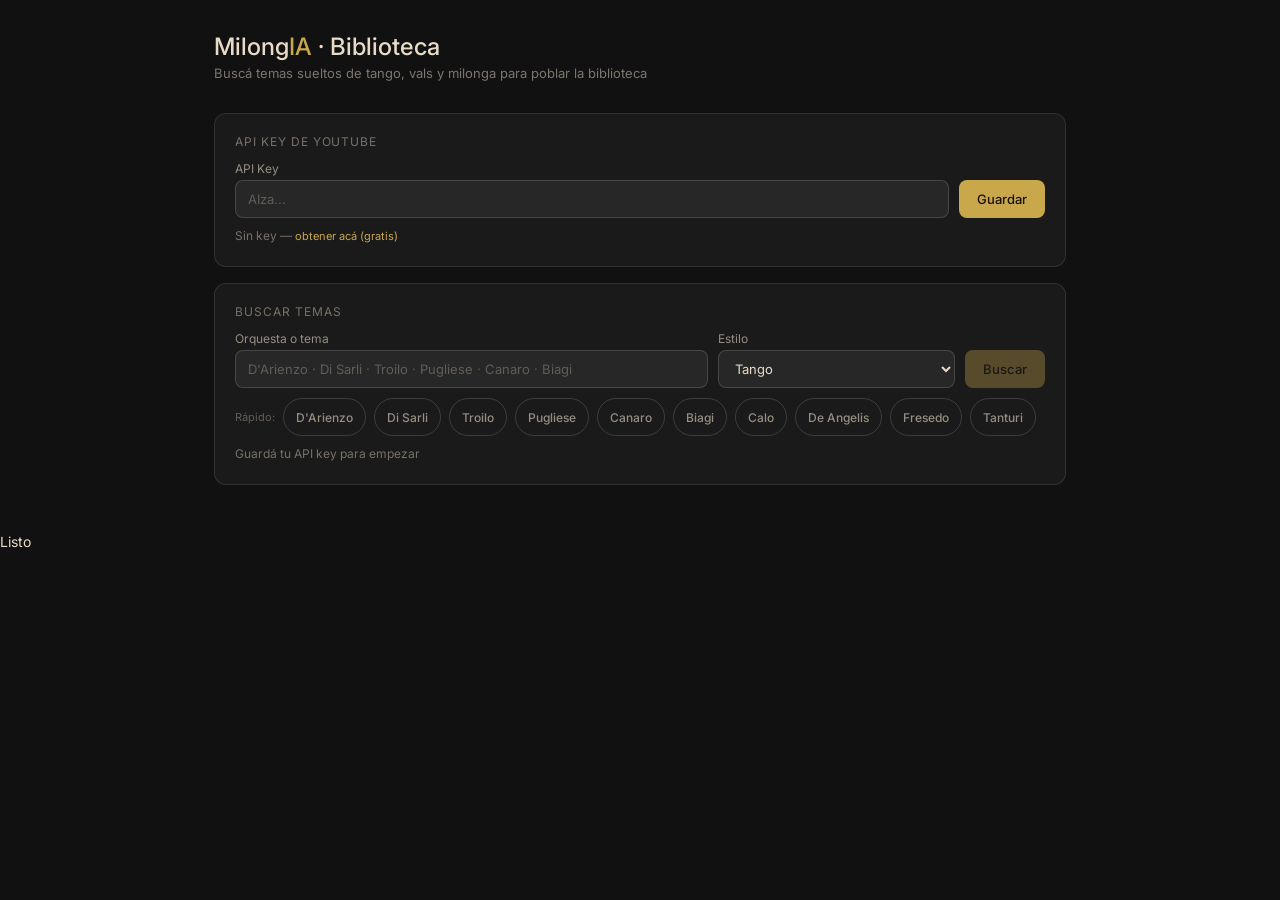
<file: buscador.html>
<!DOCTYPE html>
<html lang="es">
<head>
  <meta charset="UTF-8">
  <meta name="viewport" content="width=device-width, initial-scale=1.0">
  <title>MilongIA · Biblioteca</title>
  <link href="https://fonts.googleapis.com/css2?family=Inter:wght@300;400;500;600&display=swap" rel="stylesheet">
  <style>
    *, *::before, *::after { box-sizing: border-box; margin: 0; padding: 0; }
    body { font-family: 'Inter', sans-serif; background: #111; color: #e8dcc8; font-size: 14px; min-height: 100vh; }
    .app { max-width: 900px; margin: 0 auto; padding: 2rem 1.5rem; }
    h1 { font-size: 1.5rem; font-weight: 500; margin-bottom: 0.25rem; }
    h1 span { color: #c9a84c; }
    .sub { font-size: 13px; color: rgba(232,220,200,0.5); margin-bottom: 2rem; }
    .card { background: rgba(255,255,255,0.04); border: 0.5px solid rgba(255,255,255,0.1); border-radius: 12px; padding: 1.25rem; margin-bottom: 1rem; }
    .card-title { font-size: 12px; text-transform: uppercase; letter-spacing: 0.08em; color: rgba(232,220,200,0.45); margin-bottom: 0.75rem; }
    label { font-size: 12px; color: rgba(232,220,200,0.6); display: block; margin-bottom: 4px; }
    input, select { width: 100%; background: rgba(255,255,255,0.06); border: 0.5px solid rgba(255,255,255,0.15); border-radius: 8px; color: #e8dcc8; font-size: 13px; padding: 0 12px; height: 38px; font-family: inherit; }
    input[type=number] { width: 100%; }
    input:focus, select:focus { outline: none; border-color: #c9a84c; }
    input::placeholder { color: rgba(232,220,200,0.3); }
    select option { background: #222; }
    button { height: 38px; padding: 0 18px; border-radius: 8px; font-family: inherit; font-size: 13px; font-weight: 500; cursor: pointer; border: none; transition: opacity 0.15s; white-space: nowrap; }
    button:disabled { opacity: 0.35; cursor: not-allowed; }
    button:not(:disabled):hover { opacity: 0.85; }
    .btn-gold { background: #c9a84c; color: #1a1209; }
    .btn-ghost { background: rgba(255,255,255,0.08); color: #e8dcc8; border: 0.5px solid rgba(255,255,255,0.12); }
    .btn-danger { background: rgba(180,60,60,0.15); color: #e89090; border: 0.5px solid rgba(180,60,60,0.2); }
    .btn-sm { height: 28px; padding: 0 12px; font-size: 12px; }
    .row { display: flex; gap: 10px; flex-wrap: wrap; align-items: flex-end; margin-bottom: 10px; }
    .row .field { flex: 1; min-width: 140px; }
    .status { font-size: 12px; color: rgba(232,220,200,0.45); min-height: 18px; margin: 8px 0 0; }
    .progress-bar { height: 4px; background: rgba(255,255,255,0.08); border-radius: 2px; margin: 10px 0 0; overflow: hidden; display: none; }
    .progress-fill { height: 100%; background: #c9a84c; border-radius: 2px; transition: width 0.4s; }
    .filters { display: flex; gap: 8px; flex-wrap: wrap; margin-bottom: 10px; }
    .chip { padding: 5px 12px; border-radius: 20px; font-size: 12px; cursor: pointer; border: 0.5px solid rgba(255,255,255,0.15); background: transparent; color: rgba(232,220,200,0.6); transition: all 0.15s; font-family: inherit; }
    .chip.on { background: rgba(201,168,76,0.15); border-color: #c9a84c; color: #c9a84c; }
    .stats { display: grid; grid-template-columns: repeat(auto-fit, minmax(100px,1fr)); gap: 8px; margin-bottom: 1rem; }
    .stat { background: rgba(255,255,255,0.04); border-radius: 8px; padding: 10px; text-align: center; }
    .stat-val { font-size: 22px; font-weight: 500; color: #c9a84c; }
    .stat-label { font-size: 11px; color: rgba(232,220,200,0.4); margin-top: 2px; }
    .results-header { display: flex; justify-content: space-between; align-items: center; margin-bottom: 8px; font-size: 12px; color: rgba(232,220,200,0.45); flex-wrap: wrap; gap: 8px; }
    .video-list { display: flex; flex-direction: column; gap: 6px; max-height: 480px; overflow-y: auto; padding-right: 4px; }
    .video-list::-webkit-scrollbar { width: 4px; }
    .video-list::-webkit-scrollbar-thumb { background: rgba(255,255,255,0.15); border-radius: 2px; }
    .vitem { display: flex; gap: 10px; align-items: center; background: rgba(255,255,255,0.03); border: 0.5px solid rgba(255,255,255,0.08); border-radius: 8px; padding: 8px 10px; }
    .vitem.selected { border-color: rgba(201,168,76,0.4); background: rgba(201,168,76,0.05); }
    .vthumb { width: 64px; height: 36px; border-radius: 4px; object-fit: cover; flex-shrink: 0; background: rgba(255,255,255,0.05); }
    .vinfo { flex: 1; min-width: 0; }
    .vtitle { font-size: 12px; font-weight: 500; white-space: nowrap; overflow: hidden; text-overflow: ellipsis; margin-bottom: 2px; }
    .vmeta { font-size: 11px; color: rgba(232,220,200,0.4); }
    .vactions { display: flex; gap: 6px; align-items: center; flex-shrink: 0; }
    .badge { display: inline-flex; align-items: center; font-size: 10px; padding: 2px 7px; border-radius: 10px; font-weight: 500; }
    .b-tango { background: rgba(127,119,221,0.2); color: #a09ae8; }
    .b-vals  { background: rgba(201,168,76,0.2); color: #c9a84c; }
    .b-milonga { background: rgba(29,158,117,0.2); color: #5dcaa5; }
    .b-dur { background: rgba(255,255,255,0.06); color: rgba(232,220,200,0.5); }
    .sel-cb { width: 16px; height: 16px; accent-color: #c9a84c; cursor: pointer; flex-shrink: 0; }
    .csv-area { background: rgba(0,0,0,0.3); border: 0.5px solid rgba(255,255,255,0.1); border-radius: 8px; padding: 12px; font-family: monospace; font-size: 11px; color: rgba(232,220,200,0.6); max-height: 180px; overflow-y: auto; white-space: pre; margin-top: 10px; display: none; }
    .hint { font-size: 11px; color: rgba(232,220,200,0.3); margin-top: 8px; }
    a { color: #c9a84c; text-decoration: none; font-size: 11px; }
    a:hover { text-decoration: underline; }
    .tag-excluir { font-size: 11px; color: rgba(232,220,200,0.4); margin-top: 6px; }
  </style>
</head>
<body>
<div class="app">

  <h1>Milong<span>IA</span> · Biblioteca</h1>
  <p class="sub">Buscá temas sueltos de tango, vals y milonga para poblar la biblioteca</p>

  <!-- API KEY -->
  <div class="card">
    <div class="card-title">API Key de YouTube</div>
    <div class="row">
      <div class="field">
        <label>API Key</label>
        <input id="apikey" type="password" placeholder="AIza...">
      </div>
      <button class="btn-gold" onclick="guardarKey()" style="margin-bottom:0">Guardar</button>
    </div>
    <div class="status" id="status-key">Sin key — <a href="https://console.cloud.google.com/apis/credentials" target="_blank">obtener acá (gratis)</a></div>
  </div>

  <!-- BÚSQUEDA -->
  <div class="card">
    <div class="card-title">Buscar temas</div>
    <div class="row">
      <div class="field" style="flex:2">
        <label>Orquesta o tema</label>
        <input id="q" placeholder="D'Arienzo · Di Sarli · Troilo · Pugliese · Canaro · Biagi">
      </div>
      <div class="field" style="flex:1;min-width:120px">
        <label>Estilo</label>
        <select id="estilo">
          <option value="Tango">Tango</option>
          <option value="Vals">Vals</option>
          <option value="Milonga">Milonga</option>
        </select>
      </div>
      <button class="btn-gold" id="btn-buscar" onclick="buscar()" disabled>Buscar</button>
    </div>

    <!-- Orquestas rápidas -->
    <div class="filters" id="orq-chips">
      <span style="font-size:11px;color:rgba(232,220,200,0.35);align-self:center">Rápido:</span>
      <button class="chip" onclick="buscarRapido(this,\"D'Arienzo\")">D'Arienzo</button>
      <button class="chip" onclick="buscarRapido(this,'Di Sarli')">Di Sarli</button>
      <button class="chip" onclick="buscarRapido(this,'Troilo')">Troilo</button>
      <button class="chip" onclick="buscarRapido(this,'Pugliese')">Pugliese</button>
      <button class="chip" onclick="buscarRapido(this,'Canaro')">Canaro</button>
      <button class="chip" onclick="buscarRapido(this,'Biagi')">Biagi</button>
      <button class="chip" onclick="buscarRapido(this,'Calo')">Calo</button>
      <button class="chip" onclick="buscarRapido(this,'De Angelis')">De Angelis</button>
      <button class="chip" onclick="buscarRapido(this,'Fresedo')">Fresedo</button>
      <button class="chip" onclick="buscarRapido(this,'Tanturi')">Tanturi</button>
    </div>

    <div class="progress-bar" id="prog-bar"><div class="progress-fill" id="prog-fill" style="width:0%"></div></div>
    <div class="status" id="status-busca">Guardá tu API key para empezar</div>
  </div>

  <!-- RESULTADOS -->
  <div class="card" id="card-results" style="display:none">
    <div class="card-title">Resultados — solo temas de 2:00 a 4:30 min</div>
    <div class="stats" id="stats-box"></div>
    <div class="results-header">
      <span id="results-count">0 temas</span>
      <div style="display:flex;gap:6px">
        <button class="btn-ghost btn-sm" onclick="selAll(true)">Seleccionar todos</button>
        <button class="btn-ghost btn-sm" onclick="selAll(false)">Ninguno</button>
      </div>
    </div>
    <div class="video-list" id="video-list"></div>
  </div>

  <!-- EXPORTAR -->
  <div class="card" id="card-export" style="display:none">
    <div class="card-title">Exportar a Google Sheets</div>
    <div class="row">
      <div class="field" style="max-width:180px">
        <label>ID inicial (último en Sheets + 1)</label>
        <input id="start-id" type="number" value="9" min="1">
      </div>
      <button class="btn-gold" onclick="generarCSV()">Generar CSV</button>
      <button class="btn-ghost" onclick="copiarCSV()">Copiar CSV</button>
      <button class="btn-danger btn-sm" onclick="limpiarTodo()" style="height:38px">Limpiar</button>
    </div>
    <div class="status" id="status-export"></div>
    <div class="csv-area" id="csv-area"></div>
    <p class="hint">En Sheets: clic en celda A(último+1) → Ctrl+V → "Dividir en columnas" → separador coma</p>
  </div>

</div>

<script>
var API_KEY = '';
var seleccionados = []; // acumulados de todas las búsquedas
var resultadosActuales = [];

// ── Duración ISO 8601 → segundos ──────────────────────────────────────────
function isoToSeg(iso) {
  if (!iso) return 0;
  var m = iso.match(/PT(?:(\d+)H)?(?:(\d+)M)?(?:(\d+)S)?/);
  if (!m) return 0;
  return (parseInt(m[1]||0)*3600) + (parseInt(m[2]||0)*60) + parseInt(m[3]||0);
}
function segToStr(s) {
  var m = Math.floor(s/60), sec = s%60;
  return m + ':' + sec.toString().padStart(2,'0');
}

function detectarEstilo(titulo, estiloBase) {
  var t = titulo.toLowerCase();
  if (t.includes('vals') || t.includes('valse')) return 'Vals';
  if (t.includes('milonga')) return 'Milonga';
  return estiloBase || 'Tango';
}

function detectarOrquesta(titulo) {
  var ors = ["D'Arienzo","Di Sarli","Troilo","Pugliese","Canaro","Biagi","Calo","Fresedo",
    "De Angelis","D'Agostino","Varela","Donato","Laurenz","Tanturi","Demare","Gobbi","Rodriguez","Lomuto"];
  for (var i=0; i<ors.length; i++) {
    if (titulo.toLowerCase().includes(ors[i].toLowerCase())) return ors[i];
  }
  return '';
}

function detectarAnio(titulo) {
  var m = titulo.match(/\b(19[2-9]\d)\b/);
  return m ? m[1] : '';
}

function guardarKey() {
  var k = document.getElementById('apikey').value.trim();
  if (!k) return;
  API_KEY = k;
  document.getElementById('status-key').textContent = '✓ API key guardada';
  document.getElementById('btn-buscar').disabled = false;
}

function buscarRapido(el, orq) {
  document.getElementById('q').value = orq + ' tango';
  buscar();
}

async function buscar() {
  if (!API_KEY) { alert('Primero guardá la API key'); return; }
  var q = document.getElementById('q').value.trim();
  var estilo = document.getElementById('estilo').value;
  if (!q) return;

  var btn = document.getElementById('btn-buscar');
  btn.disabled = true; btn.textContent = 'Buscando…';
  mostrarProg(true, 10);
  setStatus('busca', 'Buscando en YouTube…');

  try {
    // Búsqueda con filtro de categoría Música y videoDuration=medium (4-20min) — luego filtramos más fino
    var url = 'https://www.googleapis.com/youtube/v3/search' +
      '?part=snippet&type=video&maxResults=50' +
      '&videoCategoryId=10' +
      '&videoEmbeddable=true' +
      '&q=' + encodeURIComponent(q + ' tango') +
      '&key=' + API_KEY;

    var res = await fetch(url);
    var data = await res.json();
    if (data.error) throw new Error(data.error.message);

    var items = data.items || [];
    mostrarProg(true, 40);
    setStatus('busca', 'Obteniendo duraciones…');

    // Obtener duraciones reales
    var ids = items.map(function(i){ return i.id.videoId; }).join(',');
    var detUrl = 'https://www.googleapis.com/youtube/v3/videos?part=contentDetails&id=' + ids + '&key=' + API_KEY;
    var detRes = await fetch(detUrl);
    var detData = await detRes.json();

    var durMap = {};
    (detData.items||[]).forEach(function(v){
      durMap[v.id] = isoToSeg(v.contentDetails.duration);
    });

    mostrarProg(true, 80);

    // Filtrar duración 2:00 a 4:30 (120 a 270 segundos)
    var filtrados = items.filter(function(item){
      var seg = durMap[item.id.videoId] || 0;
      return seg >= 120 && seg <= 270;
    });

    // Excluir videos en vivo, karaoke, covers modernos
    var excluir = ['en vivo','live','karaoke','cover','remix','lyrics','letra','orchestra version','modern'];
    filtrados = filtrados.filter(function(item){
      var t = item.snippet.title.toLowerCase();
      return !excluir.some(function(x){ return t.includes(x); });
    });

    resultadosActuales = filtrados.map(function(item){
      var vid = item.id.videoId;
      var seg = durMap[vid] || 180;
      return {
        vid: vid,
        titulo: item.snippet.title,
        thumb: item.snippet.thumbnails.default ? item.snippet.thumbnails.default.url : '',
        estilo: detectarEstilo(item.snippet.title, estilo),
        orquesta: detectarOrquesta(item.snippet.title),
        anio: detectarAnio(item.snippet.title),
        duracion: segToStr(seg),
        seleccionado: true
      };
    });

    mostrarProg(false, 100);
    setStatus('busca', '✓ ' + resultadosActuales.length + ' temas válidos de ' + items.length + ' resultados (filtrado por duración 2:00–4:30)');
    renderResultados();

  } catch(e) {
    setStatus('busca', 'Error: ' + e.message);
    mostrarProg(false, 0);
  } finally {
    btn.disabled = false; btn.textContent = 'Buscar';
  }
}

function renderResultados() {
  document.getElementById('card-results').style.display = 'block';
  document.getElementById('card-export').style.display = 'block';
  actualizarStats();

  var lista = document.getElementById('video-list');
  document.getElementById('results-count').textContent = resultadosActuales.length + ' temas';

  lista.innerHTML = resultadosActuales.map(function(v) {
    var yaSel = seleccionados.some(function(s){ return s.vid === v.vid; });
    var bClass = v.estilo === 'Vals' ? 'b-vals' : v.estilo === 'Milonga' ? 'b-milonga' : 'b-tango';
    return '<div class="vitem' + (v.seleccionado ? ' selected' : '') + '" id="vi-' + v.vid + '">' +
      '<input type="checkbox" class="sel-cb" ' + (v.seleccionado ? 'checked' : '') + ' onchange="toggleSel(\'' + v.vid + '\',this.checked)">' +
      '<img class="vthumb" src="' + v.thumb + '" loading="lazy">' +
      '<div class="vinfo">' +
        '<div class="vtitle">' + v.titulo.replace(/</g,'&lt;') + '</div>' +
        '<div class="vmeta">' + (v.orquesta||'—') + (v.anio ? ' · '+v.anio : '') + '</div>' +
      '</div>' +
      '<div class="vactions">' +
        '<span class="badge b-dur">' + v.duracion + '</span>' +
        '<span class="badge ' + bClass + '">' + v.estilo + '</span>' +
        (yaSel ? '<span style="font-size:10px;color:#5dcaa5">✓ en lista</span>' : '') +
        '<a href="https://youtu.be/' + v.vid + '" target="_blank">Ver</a>' +
      '</div>' +
    '</div>';
  }).join('') || '<div style="padding:1rem;color:rgba(232,220,200,0.4);font-size:13px">Sin resultados válidos para esta búsqueda</div>';
}

function toggleSel(vid, checked) {
  var v = resultadosActuales.find(function(v){ return v.vid === vid; });
  if (v) v.seleccionado = checked;
  var el = document.getElementById('vi-' + vid);
  if (el) el.classList.toggle('selected', checked);
  actualizarStats();
}

function selAll(state) {
  resultadosActuales.forEach(function(v){ v.seleccionado = state; });
  document.querySelectorAll('.sel-cb').forEach(function(cb){ cb.checked = state; });
  document.querySelectorAll('.vitem').forEach(function(el){ el.classList.toggle('selected', state); });
  actualizarStats();
}

function actualizarStats() {
  // Acumular seleccionados de resultados actuales al pool total
  resultadosActuales.forEach(function(v) {
    var idx = seleccionados.findIndex(function(s){ return s.vid === v.vid; });
    if (v.seleccionado && idx < 0) seleccionados.push(v);
    if (!v.seleccionado && idx >= 0) seleccionados.splice(idx, 1);
  });

  var tangos = seleccionados.filter(function(v){ return v.estilo==='Tango'; }).length;
  var vals   = seleccionados.filter(function(v){ return v.estilo==='Vals'; }).length;
  var mil    = seleccionados.filter(function(v){ return v.estilo==='Milonga'; }).length;

  document.getElementById('stats-box').innerHTML =
    '<div class="stat"><div class="stat-val">' + seleccionados.length + '</div><div class="stat-label">Total acumulado</div></div>' +
    '<div class="stat"><div class="stat-val">' + tangos + '</div><div class="stat-label">Tangos</div></div>' +
    '<div class="stat"><div class="stat-val">' + vals + '</div><div class="stat-label">Vals</div></div>' +
    '<div class="stat"><div class="stat-val">' + mil + '</div><div class="stat-label">Milongas</div></div>';
}

function generarCSV() {
  var startId = parseInt(document.getElementById('start-id').value) || 9;
  if (!seleccionados.length) { setStatus('export','No hay temas seleccionados'); return; }

  var header = 'ID,Titulo,Orquesta,Anio,Estilo,Duracion,URL,Activo';
  var rows = seleccionados.map(function(v,i){
    return [
      startId+i,
      '"'+v.titulo.replace(/"/g,'""')+'"',
      '"'+(v.orquesta||'').replace(/"/g,'""')+'"',
      v.anio||'',
      v.estilo,
      v.duracion,
      'https://www.youtube.com/watch?v='+v.vid,
      'SI'
    ].join(',');
  });

  var csv = header+'\n'+rows.join('\n');
  var area = document.getElementById('csv-area');
  area.textContent = csv;
  area.style.display = 'block';
  setStatus('export','✓ CSV con '+seleccionados.length+' temas listo para copiar');
}

function copiarCSV() {
  generarCSV();
  var txt = document.getElementById('csv-area').textContent;
  navigator.clipboard.writeText(txt).then(function(){
    setStatus('export','✓ Copiado al portapapeles');
    setTimeout(function(){ setStatus('export',''); }, 2500);
  });
}

function limpiarTodo() {
  seleccionados = [];
  resultadosActuales = [];
  document.getElementById('card-results').style.display = 'none';
  document.getElementById('card-export').style.display = 'none';
  document.getElementById('csv-area').style.display = 'none';
  setStatus('busca','Listo para nueva búsqueda');
}

function mostrarProg(show, pct) {
  var bar = document.getElementById('prog-bar');
  var fill = document.getElementById('prog-fill');
  bar.style.display = show ? 'block' : 'none';
  fill.style.width = pct + '%';
}

function setStatus(id, msg) {
  var el = document.getElementById('status-'+id);
  if (el) el.textContent = msg;
}

document.getElementById('q').addEventListener('keydown', function(e){ if(e.key==='Enter') buscar(); });
</script>
</body>
</html>

Listo
</file>
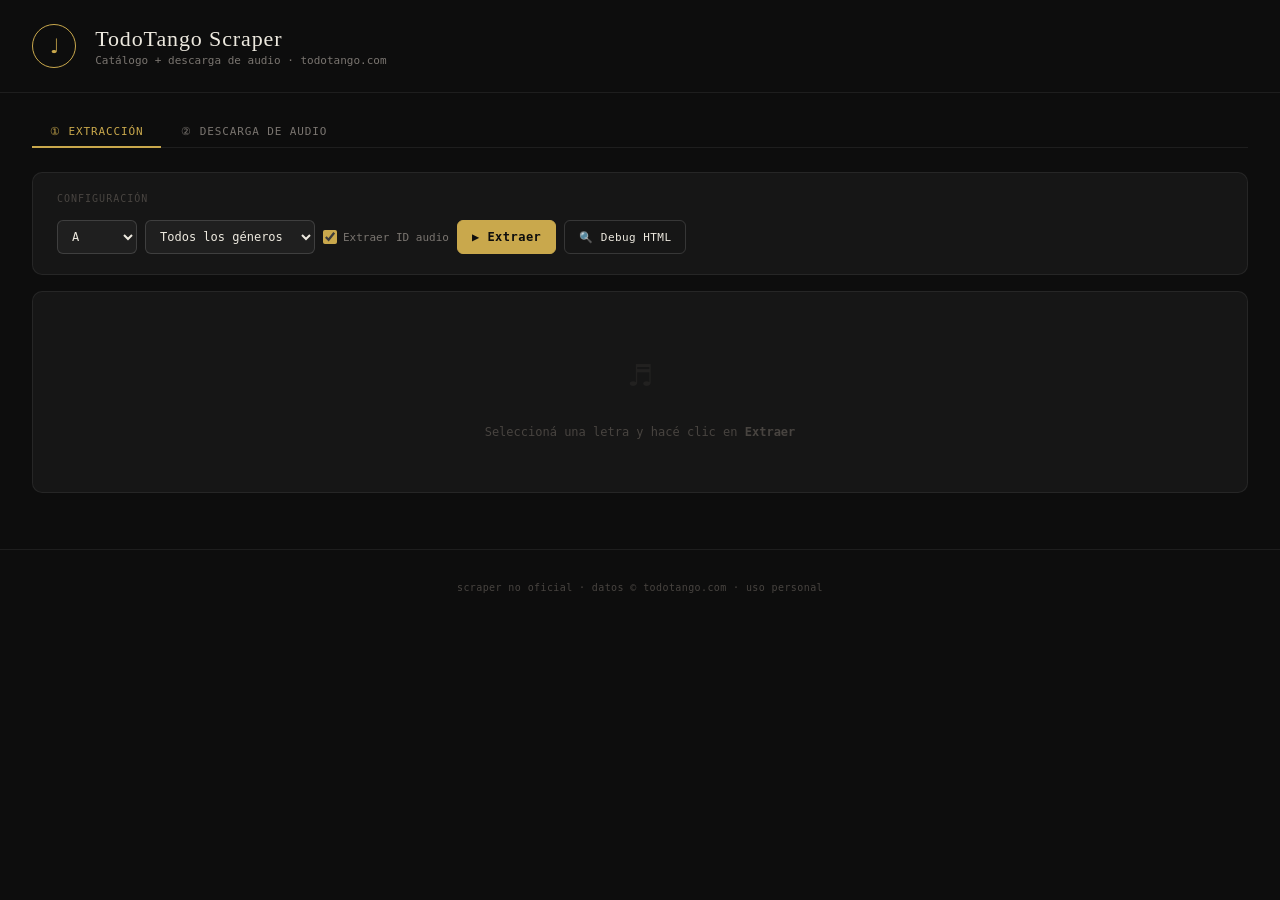
<file: descargas.html>
<!DOCTYPE html>
<html lang="es">
<head>
<meta charset="UTF-8">
<meta name="viewport" content="width=device-width, initial-scale=1.0">
<title>TodoTango Scraper</title>
<style>
*, *::before, *::after { box-sizing: border-box; margin: 0; padding: 0; }
:root {
  --bg: #0d0d0d; --surface: #161616; --surface2: #1f1f1f; --surface3: #252525;
  --border: rgba(255,255,255,0.07); --border2: rgba(255,255,255,0.14);
  --text: #ede9df; --text2: #7a7570; --text3: #484440;
  --gold: #c9a84c; --red: #8b1a2a; --red-text: #e07070;
  --green: #2a6640; --green-text: #7ec89a; --radius: 6px; --radius-lg: 10px;
}
body { background:var(--bg); color:var(--text); font-family:'Georgia',serif; min-height:100vh; font-size:14px; }

header { border-bottom:1px solid var(--border); padding:1.5rem 2rem; display:flex; align-items:center; gap:1.2rem; }
.logo { width:44px;height:44px;border:1px solid var(--gold);border-radius:50%;display:flex;align-items:center;justify-content:center;font-size:20px;color:var(--gold);flex-shrink:0; }
header h1 { font-size:22px;font-weight:400;letter-spacing:.04em; }
header p { font-size:11px;color:var(--text2);font-family:monospace;margin-top:2px; }

main { max-width:1300px;margin:0 auto;padding:1.5rem 2rem; }

.tabs { display:flex;gap:2px;border-bottom:1px solid var(--border);margin-bottom:1.5rem; }
.tab { padding:8px 18px;font-family:monospace;font-size:11px;letter-spacing:.08em;text-transform:uppercase;color:var(--text2);cursor:pointer;border-bottom:2px solid transparent;transition:all .15s;margin-bottom:-1px; }
.tab:hover { color:var(--text); }
.tab.active { color:var(--gold);border-color:var(--gold); }
.panel { display:none; }
.panel.active { display:block; }

.card { background:var(--surface);border:1px solid var(--border);border-radius:var(--radius-lg);padding:1.25rem 1.5rem;margin-bottom:1rem; }
.card-title { font-family:monospace;font-size:10px;letter-spacing:.1em;text-transform:uppercase;color:var(--text3);margin-bottom:1rem; }

.row { display:flex;gap:8px;flex-wrap:wrap;align-items:center; }

select, input[type="text"], input[type="number"] {
  background:var(--surface2);border:1px solid var(--border2);border-radius:var(--radius);
  color:var(--text);font-size:12px;font-family:monospace;padding:7px 10px;height:34px;outline:none;transition:border-color .15s;
}
select:focus,input:focus { border-color:var(--gold); }
#selLetra { width:80px; } #selGenero { width:170px; }

button {
  height:34px;padding:0 14px;border-radius:var(--radius);border:1px solid var(--border2);
  background:transparent;color:var(--text);font-size:12px;font-family:monospace;
  cursor:pointer;letter-spacing:.04em;transition:all .15s;white-space:nowrap;
}
button:hover { background:var(--surface2); }
button:disabled { opacity:.3;cursor:not-allowed; }
.btn-primary { background:var(--gold);color:#0d0d0d;border-color:var(--gold);font-weight:700; }
.btn-primary:hover { opacity:.85;background:var(--gold); }
.btn-danger { border-color:var(--red);color:var(--red-text); }
.btn-danger:hover { background:rgba(139,26,42,.15); }
.btn-success { border-color:var(--green);color:var(--green-text); }
.btn-success:hover { background:rgba(42,102,64,.2); }

.progress-bar { height:2px;background:var(--border);border-radius:1px;overflow:hidden;margin-bottom:6px; }
.progress-fill { height:100%;background:var(--gold);transition:width .3s; }
.status { font-family:monospace;font-size:11px;color:var(--text2);min-height:14px; }

.log {
  background:var(--surface2);border:1px solid var(--border);border-radius:var(--radius);
  padding:10px 12px;font-family:monospace;font-size:11px;color:var(--text2);
  max-height:140px;overflow-y:auto;margin-top:10px;
}
.log-line { padding:1px 0; }
.log-ok { color:var(--green-text); } .log-err { color:var(--red-text); } .log-info { color:var(--gold); } .log-warn { color:#e0a040; }

.stats-row { display:grid;grid-template-columns:repeat(auto-fill,minmax(110px,1fr));gap:8px;margin-bottom:1rem; }
.stat { background:var(--surface);border:1px solid var(--border);border-radius:var(--radius);padding:12px 14px; }
.stat .n { font-size:26px;color:var(--gold);line-height:1;margin-bottom:2px; }
.stat .l { font-family:monospace;font-size:10px;color:var(--text3);text-transform:uppercase;letter-spacing:.06em; }

.filter-row { display:flex;gap:8px;flex-wrap:wrap;align-items:center;margin-bottom:.75rem; }
.filter-row input[type="text"] { flex:1;min-width:180px; }

.table-card { background:var(--surface);border:1px solid var(--border);border-radius:var(--radius-lg);overflow:hidden; }
.table-wrap { overflow-x:auto; }
table { width:100%;border-collapse:collapse;font-size:12px;table-layout:fixed; }
thead th {
  text-align:left;padding:9px 12px;font-family:monospace;font-size:10px;letter-spacing:.08em;
  text-transform:uppercase;color:var(--text3);background:var(--surface2);
  border-bottom:1px solid var(--border);white-space:nowrap;font-weight:400;
}
tbody td { padding:8px 12px;border-bottom:1px solid var(--border);overflow:hidden;text-overflow:ellipsis;white-space:nowrap; }
tbody tr:last-child td { border-bottom:none; }
tbody tr:hover td { background:var(--surface2); }
.col-sel { width:34px; } .col-titulo { width:24%; } .col-genero { width:10%; }
.col-anio { width:6%; } .col-musica { width:18%; } .col-letra { width:18%; }
.col-id { width:6%; } .col-oid { width:6%; } .col-dl { width:5%;text-align:center; }
td a { color:var(--gold);text-decoration:none; }
td a:hover { text-decoration:underline; }
.badge { display:inline-block;font-size:9px;padding:2px 7px;border-radius:10px;font-family:monospace;letter-spacing:.04em;text-transform:uppercase;font-weight:700; }
.b-tango   { background:rgba(201,168,76,.12);color:var(--gold);     border:1px solid rgba(201,168,76,.25); }
.b-vals    { background:rgba(94,160,150,.12);color:#5ea096;          border:1px solid rgba(94,160,150,.25); }
.b-milonga { background:rgba(160,120,60,.15);color:#c4895a;          border:1px solid rgba(160,120,60,.25); }
.b-poema   { background:rgba(130,90,180,.12);color:#b07fd6;          border:1px solid rgba(130,90,180,.25); }
.b-audio   { background:rgba(42,102,64,.15); color:var(--green-text);border:1px solid rgba(42,102,64,.25); }
.b-other   { background:var(--surface2);color:var(--text3);          border:1px solid var(--border); }

.has-audio td:first-child+td+td+td+td+td+td+td { color:var(--green-text); }

.pagination { display:flex;align-items:center;gap:8px;padding:10px 12px;border-top:1px solid var(--border);justify-content:center;font-family:monospace;font-size:11px;color:var(--text2); }
.empty { text-align:center;padding:3rem 2rem;color:var(--text3);font-family:monospace;font-size:12px;line-height:2; }
.empty-icon { font-size:36px;opacity:.25;margin-bottom:.5rem; }

/* Download panel */
.dl-grid { display:grid;grid-template-columns:repeat(auto-fill,minmax(250px,1fr));gap:8px;margin-top:1rem;max-height:300px;overflow-y:auto; }
.dl-item { background:var(--surface2);border:1px solid var(--border);border-radius:var(--radius);padding:10px 12px;display:flex;flex-direction:column;gap:4px; }
.dl-item .dl-title { font-size:12px;color:var(--text);font-weight:600;overflow:hidden;text-overflow:ellipsis;white-space:nowrap; }
.dl-item .dl-meta { font-family:monospace;font-size:10px;color:var(--text2); }
.dl-progress-bar { height:2px;background:var(--border);border-radius:1px;margin-top:4px; }
.dl-progress-fill { height:100%;border-radius:1px;background:var(--gold);transition:width .3s; }
.dl-status-badge { font-family:monospace;font-size:9px;padding:1px 6px;border-radius:4px;display:inline-block;text-transform:uppercase; }
.ds-wait { background:rgba(255,255,255,.05);color:var(--text3); }
.ds-loading { background:rgba(201,168,76,.15);color:var(--gold); }
.ds-ok { background:rgba(42,102,64,.2);color:var(--green-text); }
.ds-err { background:rgba(139,26,42,.2);color:var(--red-text); }
.ds-skip { background:rgba(255,255,255,.05);color:var(--text3); }

.export-row { display:flex;align-items:center;gap:8px;margin-top:1rem;flex-wrap:wrap; }
.export-row .info { font-family:monospace;font-size:11px;color:var(--text3);margin-right:auto; }
input[type="checkbox"] { accent-color:var(--gold);width:14px;height:14px;cursor:pointer; }

/* Debug modal */
.modal-overlay { position:fixed;inset:0;background:rgba(0,0,0,.8);z-index:1000;display:flex;align-items:center;justify-content:center; }
.modal { background:var(--surface);border:1px solid var(--border2);border-radius:var(--radius-lg);width:90%;max-width:800px;max-height:80vh;display:flex;flex-direction:column; }
.modal-head { padding:12px 16px;border-bottom:1px solid var(--border);display:flex;justify-content:space-between;align-items:center;font-family:monospace;font-size:12px; }
.modal-body { padding:12px 16px;overflow:auto;flex:1;font-family:monospace;font-size:11px;color:var(--text2);white-space:pre-wrap;word-break:break-all; }

footer { text-align:center;padding:2rem;font-size:10px;color:var(--text3);font-family:monospace;border-top:1px solid var(--border);margin-top:2rem;letter-spacing:.04em; }

@media (max-width:640px) {
  main { padding:1rem; }
  .col-musica,.col-letra,.col-id,.col-oid { display:none; }
}
</style>
</head>
<body>

<header>
  <div class="logo">♩</div>
  <div>
    <h1>TodoTango Scraper</h1>
    <p>Catálogo + descarga de audio · todotango.com</p>
  </div>
</header>

<main>
  <div class="tabs">
    <div class="tab active" onclick="switchTab('scrape')">① Extracción</div>
    <div class="tab" onclick="switchTab('download')">② Descarga de audio</div>
  </div>

  <!-- ══ PANEL SCRAPE ══ -->
  <div class="panel active" id="panelScrape">
    <div class="card">
      <div class="card-title">Configuración</div>
      <div class="row">
        <select id="selLetra">
          <option value="a">A</option><option value="b">B</option><option value="c">C</option>
          <option value="d">D</option><option value="e">E</option><option value="f">F</option>
          <option value="g">G</option><option value="h">H</option><option value="i">I</option>
          <option value="j">J</option><option value="k">K</option><option value="l">L</option>
          <option value="m">M</option><option value="n">N</option><option value="o">O</option>
          <option value="p">P</option><option value="q">Q</option><option value="r">R</option>
          <option value="s">S</option><option value="t">T</option><option value="u">U</option>
          <option value="v">V</option><option value="w">W</option><option value="y">Y</option>
          <option value="z">Z</option>
          <option value="ALL">Todas A–Z</option>
        </select>
        <select id="selGenero">
          <option value="0">Todos los géneros</option>
          <option value="7">Tango</option><option value="8">Vals</option>
          <option value="4">Milonga</option><option value="6">Poema</option>
          <option value="2">Folklore</option><option value="1">Canción</option>
          <option value="5">Otros ritmos</option><option value="3">Foxtrot</option>
        </select>
        <label style="display:flex;align-items:center;gap:6px;font-size:11px;font-family:monospace;color:var(--text2);cursor:pointer;">
          <input type="checkbox" id="chkEnrich" checked> Extraer ID audio
        </label>
        <button class="btn-primary" id="btnScrape" onclick="startScrape()">▶ Extraer</button>
        <button class="btn-danger"  id="btnStop"   onclick="stopScrape()" style="display:none">■ Detener</button>
        <button onclick="showDebugPage()" style="font-size:11px" title="Ver HTML crudo de un tema para diagnosticar">🔍 Debug HTML</button>
      </div>
      <div id="progressWrap" style="display:none;margin-top:10px">
        <div class="progress-bar"><div class="progress-fill" id="progressFill" style="width:0%"></div></div>
        <div class="status" id="statusMsg"></div>
      </div>
      <div class="log" id="debugLog" style="display:none"></div>
    </div>

    <div class="stats-row" id="statsRow" style="display:none">
      <div class="stat"><div class="n" id="sTot">0</div><div class="l">Total</div></div>
      <div class="stat"><div class="n" id="sTan">0</div><div class="l">Tangos</div></div>
      <div class="stat"><div class="n" id="sVal">0</div><div class="l">Vals</div></div>
      <div class="stat"><div class="n" id="sMil">0</div><div class="l">Milongas</div></div>
      <div class="stat"><div class="n" id="sPoe">0</div><div class="l">Poemas</div></div>
      <div class="stat"><div class="n" id="sAud">0</div><div class="l">Con audio</div></div>
      <div class="stat"><div class="n" id="sOtr">0</div><div class="l">Otros</div></div>
    </div>

    <div class="filter-row" id="filterRow" style="display:none">
      <input type="text" id="filterText" placeholder="Buscar título, músico, letrista…" oninput="renderTable()">
      <select id="filterGenero" onchange="renderTable()">
        <option value="">Todos los géneros</option>
        <option value="tango">Tango</option><option value="vals">Vals</option>
        <option value="milonga">Milonga</option><option value="poema">Poema</option>
        <option value="canción">Canción</option><option value="folklore">Folklore</option>
        <option value="foxtrot">Foxtrot</option>
      </select>
      <select id="filterAudio" onchange="renderTable()">
        <option value="">Con y sin audio</option>
        <option value="yes">Solo con audio</option>
        <option value="no">Solo sin audio</option>
      </select>
      <select id="sortBy" onchange="renderTable()">
        <option value="titulo">Título A–Z</option>
        <option value="anio">Año</option>
        <option value="genero">Género</option>
        <option value="id">ID tema</option>
      </select>
      <button onclick="selectAll(true)"  style="font-size:11px">☑ Todo</button>
      <button onclick="selectAll(false)" style="font-size:11px">☐ Ninguno</button>
      <button onclick="selectAudioOnly()" style="font-size:11px;color:var(--green-text)">♪ Solo con audio</button>
    </div>

    <div class="table-card">
      <div class="empty" id="emptyMsg">
        <div class="empty-icon">♬</div>
        Seleccioná una letra y hacé clic en <strong>Extraer</strong>
      </div>
      <div id="tableWrap" style="display:none">
        <div class="table-wrap">
          <table>
            <thead>
              <tr>
                <th class="col-sel"><input type="checkbox" id="chkAll" onchange="toggleAll(this.checked)"></th>
                <th class="col-titulo">Título</th>
                <th class="col-genero">Género</th>
                <th class="col-anio">Año</th>
                <th class="col-musica">Música</th>
                <th class="col-letra">Letra</th>
                <th class="col-id">ID tema</th>
                <th class="col-oid">ID ogg</th>
                <th class="col-dl">↓</th>
              </tr>
            </thead>
            <tbody id="tbody"></tbody>
          </table>
        </div>
        <div class="pagination" id="pagination" style="display:none">
          <button onclick="changePage(-1)">← Ant.</button>
          <span id="pageInfo"></span>
          <button onclick="changePage(1)">Sig. →</button>
        </div>
      </div>
    </div>

    <div class="export-row" id="exportRow" style="display:none">
      <span class="info" id="exportInfo"></span>
      <button onclick="exportCSV()">↓ CSV</button>
      <button onclick="exportJSON()">↓ JSON</button>
      <button class="btn-success" onclick="sendToDownload()">→ Descargar audio seleccionados</button>
    </div>
  </div>

  <!-- ══ PANEL DOWNLOAD ══ -->
  <div class="panel" id="panelDownload">
    <div class="card">
      <div class="card-title">Descarga masiva de OGG</div>
      <p style="font-size:12px;color:var(--text2);margin-bottom:1rem;">
        URL de audio: <code style="color:var(--gold)">https://sbits.us-sea-1.linodeobjects.com/todotango/ogg/{ID_OGG}.ogg</code><br>
        El <strong>ID OGG</strong> es distinto al ID del tema — se extrae de la página individual de cada tema.
        Los temas sin ID OGG no tienen audio disponible.
      </p>
      <div class="row" style="margin-bottom:10px">
        <input type="text" id="manualIds" placeholder="IDs OGG separados por coma: 1281, 2030, 500…" style="flex:1;min-width:200px">
        <input type="number" id="concurrency" value="3" min="1" max="6" style="width:60px" title="Descargas simultáneas">
        <label style="font-size:11px;font-family:monospace;color:var(--text2)">simultáneas</label>
        <button class="btn-primary" id="btnDownload" onclick="startDownload()">▶ Descargar</button>
        <button class="btn-danger" id="btnDlStop" onclick="stopDownload()" style="display:none">■ Detener</button>
      </div>
      <div class="progress-bar"><div class="progress-fill" id="dlProgressFill" style="width:0%"></div></div>
      <div class="status" id="dlStatus"></div>
    </div>
    <div class="card" id="dlQueueCard" style="display:none">
      <div class="card-title">Cola · <span id="dlQueueInfo"></span></div>
      <div class="dl-grid" id="dlGrid"></div>
    </div>
  </div>
</main>

<!-- Debug modal -->
<div class="modal-overlay" id="debugModal" style="display:none" onclick="if(event.target===this)closeModal()">
  <div class="modal">
    <div class="modal-head">
      <span id="modalTitle">HTML del tema</span>
      <button onclick="closeModal()" style="height:28px;padding:0 10px">✕</button>
    </div>
    <div class="modal-body" id="modalBody"></div>
  </div>
</div>

<footer>scraper no oficial · datos © todotango.com · uso personal</footer>

<script>
// ════════════════════════════════════
//  CONFIG
// ════════════════════════════════════
const PROXY   = 'https://script.google.com/macros/s/AKfycbxIsEvw08ZJK92yiBZhOf0U4MlwdbH7ujlzl73fSnrRuCDeUFbDFvUbhCmAVZ-kmte5/exec?url=';
const CDN_OGG = 'https://sbits.us-sea-1.linodeobjects.com/todotango/ogg/';
const ALPHABET = ['a','b','c','d','e','f','g','h','i','j','k','l','m','n','o','p','q','r','s','t','u','v','w','y','z'];
const GENRE_SLUG = { '0':'todos','1':'Canci%c3%b3n','2':'Folklore','3':'Foxtrot','4':'Milonga','5':'Otros%20ritmos','6':'Poema','7':'Tango','8':'Vals' };

// ════════════════════════════════════
//  ESTADO
// ════════════════════════════════════
let allData     = [];
let selected    = new Set();
let currentPage = 1;
const PAGE_SIZE = 50;
let running     = false;
let abortFlag   = false;
let dlAbort     = false;
let dlQueue     = [];

// ════════════════════════════════════
//  PROXY
// ════════════════════════════════════
async function proxyFetch(url) {
  const r = await fetch(PROXY + encodeURIComponent(url), { cache:'no-store' });
  if (!r.ok) throw new Error(`HTTP ${r.status}`);
  const d = await r.json();
  if (d.error) throw new Error(d.error);
  return d.contents || '';
}

// ════════════════════════════════════
//  TABS
// ════════════════════════════════════
function switchTab(name) {
  document.querySelectorAll('.tab').forEach(t => t.classList.remove('active'));
  document.querySelectorAll('.panel').forEach(p => p.classList.remove('active'));
  event.currentTarget.classList.add('active');
  $('panel' + name[0].toUpperCase() + name.slice(1)).classList.add('active');
}

// ════════════════════════════════════
//  FETCH LISTA DE TEMAS
// ════════════════════════════════════
async function fetchLetter(letter, generoId) {
  const genre = GENRE_SLUG[generoId] || 'todos';
  const url   = `https://www.todotango.com/musica/obras/letras/${letter}/0/${genre}`;
  addLog('info', `Fetching: ${url}`);

  let html;
  try { html = await proxyFetch(url); }
  catch(e) { addLog('err', `Proxy error: ${e.message}`); return []; }
  if (!html) { addLog('err', 'Respuesta vacía'); return []; }
  addLog('ok', `HTML recibido: ${html.length} chars`);

  const items = [];
  const seen  = new Set();

  // Patrón 1: href con title="Titulo (Género)" — el más limpio
  const re1 = /href="(https?:\/\/www\.todotango\.com\/musica\/tema\/(\d+)\/[^"]*?)"[^>]*title="([^"(]+)\(([^)]+)\)"/g;
  let m;
  while ((m = re1.exec(html)) !== null) {
    const id = parseInt(m[2]);
    if (!seen.has(id)) {
      seen.add(id);
      items.push({ id, titulo:m[3].trim(), genero:m[4].trim(), url:m[1], musica:'', letra:'', anio:'', audioId:null });
    }
  }

  // Patrón 2: link seguido de (Género)
  if (!items.length) {
    const re2 = /href="(https?:\/\/www\.todotango\.com\/musica\/tema\/(\d+)\/[^"]*?)"[^>]*>([^<]+)<\/a>[^(]*\(([^)]+)\)/g;
    while ((m = re2.exec(html)) !== null) {
      const id = parseInt(m[2]);
      if (!seen.has(id)) {
        seen.add(id);
        items.push({ id, titulo:m[3].trim(), genero:m[4].trim(), url:m[1], musica:'', letra:'', anio:'', audioId:null });
      }
    }
  }

  // Patrón 3: solo href (sin género explícito)
  if (!items.length) {
    const re3 = /href="(https?:\/\/www\.todotango\.com\/musica\/tema\/(\d+)\/([^"\/]+)\/)"/g;
    while ((m = re3.exec(html)) !== null) {
      const id = parseInt(m[2]);
      if (!seen.has(id)) {
        seen.add(id);
        const titulo = decodeURIComponent(m[3].replace(/-/g,' ')).replace(/\b\w/g,c=>c.toUpperCase());
        items.push({ id, titulo, genero:'', url:m[1], musica:'', letra:'', anio:'', audioId:null });
      }
    }
  }

  addLog(items.length ? 'ok' : 'warn', `Temas encontrados: ${items.length}`);
  if (!items.length) addLog('warn', 'HTML snippet: ' + html.slice(0,300).replace(/\s+/g,' '));
  return items;
}

// ════════════════════════════════════
//  ENRIQUECIMIENTO + EXTRACCIÓN ID AUDIO
// ════════════════════════════════════
async function enrichItem(item) {
  let html;
  try { html = await proxyFetch(item.url); }
  catch(e) { return; }
  if (!html) return;

  // ── ID de audio OGG ──
  // Probamos todos los patrones conocidos de todotango
  const audioPatterns = [
    // URL directa al CDN
    /sbits[^"'\s]*?\/(\d+)\.ogg/i,
    /todotango\/ogg\/(\d+)/i,
    // Variables JS / data attributes
    /idsonido["'\s]*[:=]["'\s]*(\d+)/i,
    /soundid["'\s]*[:=]["'\s]*(\d+)/i,
    /audioid["'\s]*[:=]["'\s]*(\d+)/i,
    /data-id=["'](\d+)["'][^>]*(?:ogg|audio|sound|player)/i,
    /(?:ogg|audio|sound|player)[^>]*data-id=["'](\d+)["']/i,
    // Llamadas a funciones JS
    /EscucharTema\s*\(\s*(\d+)/i,
    /PlayTema\s*\(\s*(\d+)/i,
    /ReproducirTema\s*\(\s*(\d+)/i,
    /reproducir\s*\(\s*(\d+)/i,
    /playAudio\s*\(\s*(\d+)/i,
    /playerInit\s*\(\s*(\d+)/i,
    // Inputs hidden con nombres relacionados
    /<input[^>]*(?:name|id)=["'][^"']*(?:sonido|audio|sound|ogg|idS)[^"']*["'][^>]*value=["'](\d+)["']/i,
    /<input[^>]*value=["'](\d+)["'][^>]*(?:name|id)=["'][^"']*(?:sonido|audio|sound|ogg|idS)[^"']*["']/i,
    // ViewState puede tener el ID, pero también puede estar en JSON embebido
    /["']idSonido["']\s*:\s*(\d+)/i,
    /["']audioFile["']\s*:\s*["'][^"']*?(\d+)\.ogg["']/i,
  ];

  for (const pat of audioPatterns) {
    const mm = html.match(pat);
    if (mm && mm[1]) {
      item.audioId = parseInt(mm[1]);
      break;
    }
  }

  // ── Año ──
  const ym = html.match(/(?:Tango|Vals|Milonga|Canci[oó]n|Foxtrot|Poema|Folklore)[^<]{0,60}?(\b1[89]\d{2}\b|\b20[012]\d\b)/i)
          || html.match(/(\b1[89]\d{2}\b|\b20[012]\d\b)/);
  if (ym) item.anio = ym[1];

  // ── Músico ──
  const mm2 = html.match(/M[uú]sica[^<]*<a[^>]+>([^<]+)<\/a>/i)
           || html.match(/M[uú]sica[^:]*:\s*<[^>]+>([^<]+)<\//i)
           || html.match(/M[uú]sica[^:]*:\s*([^<\n]{2,60}?)(?:<|\n)/i);
  if (mm2) item.musica = mm2[1].trim();

  // ── Letrista ──
  const lm = html.match(/Letra[^<]*<a[^>]+>([^<]+)<\/a>/i)
           || html.match(/Letra[^:]*:\s*<[^>]+>([^<]+)<\//i)
           || html.match(/Letra[^:]*:\s*([^<\n]{2,60}?)(?:<|\n)/i);
  if (lm) item.letra = lm[1].trim();

  // ── Género (si venía vacío) ──
  if (!item.genero) {
    const gm = html.match(/class="[^"]*genero[^"]*"[^>]*>([^<]+)/i)
            || html.match(/<h[1-4][^>]*>\s*(Tango|Vals|Milonga|Canci[oó]n|Foxtrot|Poema|Folklore)\s*</i);
    if (gm) item.genero = gm[1].trim();
  }
}

// ════════════════════════════════════
//  DEBUG: ver HTML crudo de un tema
// ════════════════════════════════════
async function showDebugPage() {
  const url = prompt('URL del tema a inspeccionar:', 'https://www.todotango.com/musica/tema/926/A-la-gran-muneca/');
  if (!url) return;
  $('modalTitle').textContent = 'Cargando…';
  $('modalBody').textContent  = '';
  $('debugModal').style.display = 'flex';
  try {
    const html = await proxyFetch(url);
    // Buscar todas las coincidencias de audio
    const audioHints = [];
    const pats = [
      /sbits[^\s"'<>]{0,80}/gi,
      /\.ogg[^\s"'<>]{0,20}/gi,
      /ogg[^\s"'<>]{0,60}/gi,
      /sonido[^\s"'<>]{0,60}/gi,
      /EscucharTema[^\s"'<>)]{0,60}/gi,
      /PlayTema[^\s"'<>)]{0,60}/gi,
      /audio[^\s"'<>]{0,60}/gi,
      /player[^\s"'<>]{0,60}/gi,
      /idS[^\s"'<>]{0,40}/gi,
    ];
    for (const p of pats) {
      const mm = [...html.matchAll(p)];
      mm.forEach(m => audioHints.push(m[0]));
    }
    $('modalTitle').textContent = `Debug: ${url} (${html.length} chars)`;
    $('modalBody').textContent =
      '=== PISTAS DE AUDIO ===\n' +
      (audioHints.length ? [...new Set(audioHints)].join('\n') : '(ninguna)') +
      '\n\n=== HTML COMPLETO (primeros 8000 chars) ===\n' +
      html.slice(0, 8000);
  } catch(e) {
    $('modalBody').textContent = 'Error: ' + e.message;
  }
}
function closeModal() { $('debugModal').style.display='none'; }

// ════════════════════════════════════
//  ORCHESTRATION
// ════════════════════════════════════
async function startScrape() {
  if (running) return;
  running = true; abortFlag = false;
  allData = []; selected.clear(); currentPage = 1;

  $('btnScrape').disabled = true;
  $('btnStop').style.display = '';
  $('progressWrap').style.display = 'block';
  $('debugLog').style.display = '';
  $('statsRow').style.display = 'none';
  $('filterRow').style.display = 'none';
  $('exportRow').style.display = 'none';
  $('tableWrap').style.display = 'none';
  $('emptyMsg').style.display = '';
  $('emptyMsg').innerHTML = '<div class="empty-icon">♩</div>Extrayendo…';
  setProgress(0);

  const letraVal = $('selLetra').value;
  const generoId = $('selGenero').value;
  const letters  = letraVal === 'ALL' ? ALPHABET : [letraVal];

  for (let li = 0; li < letters.length; li++) {
    if (abortFlag) break;
    setStatus(`Letra "${letters[li].toUpperCase()}" (${li+1}/${letters.length})`);
    const items = await fetchLetter(letters[li], generoId);
    allData.push(...items);
    if (allData.length) showResults();
    renderTable(); updateStats();
    setProgress(Math.round((li+1)/letters.length * 55));
    if (letters.length > 1) await sleep(600);
  }

  showResults(); renderTable(); updateStats();

  // Enriquecimiento
  if ($('chkEnrich').checked && allData.length) {
    setStatus(`${allData.length} temas. Extrayendo ID de audio y metadatos…`);
    // Enriquecer TODOS (con pausa para no saturar)
    for (let i = 0; i < allData.length; i++) {
      if (abortFlag) break;
      await enrichItem(allData[i]);
      setProgress(55 + Math.round((i+1)/allData.length * 43));
      if (i % 3 === 0) { renderTable(); updateStats(); }
      await sleep(350);
    }
  }

  renderTable(); updateStats();
  setProgress(100);
  const conAudio = allData.filter(x => x.audioId).length;
  setStatus(`✓ ${allData.length} temas — ${conAudio} con audio disponible.`);
  $('btnScrape').disabled = false;
  $('btnStop').style.display = 'none';
  running = false;
}

function stopScrape() {
  abortFlag = true;
  setStatus('Deteniendo…');
  $('btnStop').style.display = 'none';
}

// ════════════════════════════════════
//  TABLA
// ════════════════════════════════════
function getFiltered() {
  const txt   = ($('filterText').value||'').toLowerCase();
  const gen   = ($('filterGenero').value||'').toLowerCase();
  const audio = $('filterAudio').value;
  const sort  = $('sortBy').value;

  let data = allData.filter(x => {
    const mt = !txt || x.titulo.toLowerCase().includes(txt) || (x.musica||'').toLowerCase().includes(txt) || (x.letra||'').toLowerCase().includes(txt);
    const mg = !gen  || (x.genero||'').toLowerCase().includes(gen);
    const ma = !audio || (audio==='yes' ? x.audioId : !x.audioId);
    return mt && mg && ma;
  });

  data.sort((a,b) => {
    if (sort==='titulo') return a.titulo.localeCompare(b.titulo,'es');
    if (sort==='anio')   return (parseInt(a.anio)||9999)-(parseInt(b.anio)||9999);
    if (sort==='genero') return (a.genero||'').localeCompare(b.genero||'','es');
    if (sort==='id')     return a.id-b.id;
    return 0;
  });
  return data;
}

function renderTable() {
  const filtered = getFiltered();
  const total    = filtered.length;
  const pages    = Math.max(1, Math.ceil(total/PAGE_SIZE));
  if (currentPage > pages) currentPage = 1;
  const slice = filtered.slice((currentPage-1)*PAGE_SIZE, currentPage*PAGE_SIZE);

  $('tbody').innerHTML = slice.map(x => {
    const hasAudio = x.audioId != null;
    const dlBtn = hasAudio
      ? `<a href="${CDN_OGG}${x.audioId}.ogg" download="${esc(x.titulo)}.ogg" title="Descargar OGG" style="font-size:16px;text-decoration:none;color:var(--green-text)">↓</a>`
      : `<span style="color:var(--text3);font-size:11px">—</span>`;
    return `<tr class="${hasAudio?'has-audio':''}">
      <td class="col-sel"><input type="checkbox" data-id="${x.id}" ${selected.has(x.id)?'checked':''} onchange="toggleSel(${x.id},this.checked)"></td>
      <td class="col-titulo" title="${esc(x.titulo)}"><a href="${x.url}" target="_blank">${esc(x.titulo)}</a></td>
      <td class="col-genero"><span class="badge ${bc(x.genero)}">${esc(x.genero||'—')}</span></td>
      <td class="col-anio">${x.anio||'—'}</td>
      <td class="col-musica" title="${esc(x.musica)}">${esc(x.musica||'—')}</td>
      <td class="col-letra"  title="${esc(x.letra)}">${esc(x.letra||'—')}</td>
      <td class="col-id"  style="color:var(--text3)">${x.id}</td>
      <td class="col-oid" style="color:${x.audioId?'var(--green-text)':'var(--text3)'}">${x.audioId||'—'}</td>
      <td class="col-dl">${dlBtn}</td>
    </tr>`;
  }).join('');

  $('pageInfo').textContent = `Pág ${currentPage}/${pages} · ${total} resultados`;
  $('pagination').style.display = total > PAGE_SIZE ? 'flex' : 'none';
  $('exportInfo').textContent = `${selected.size} sel · ${total} filtrados · ${allData.length} total`;
  $('chkAll').indeterminate = selected.size > 0 && selected.size < allData.length;
  $('chkAll').checked = selected.size > 0 && selected.size === allData.length;
}

function toggleSel(id,on) { on ? selected.add(id) : selected.delete(id); renderTable(); }
function toggleAll(on) { getFiltered().forEach(x => on ? selected.add(x.id) : selected.delete(x.id)); renderTable(); }
function selectAll(on) { allData.forEach(x => on ? selected.add(x.id) : selected.delete(x.id)); renderTable(); }
function selectAudioOnly() { allData.forEach(x => x.audioId ? selected.add(x.id) : selected.delete(x.id)); renderTable(); }

function changePage(dir) {
  const pages = Math.ceil(getFiltered().length/PAGE_SIZE);
  currentPage = Math.max(1, Math.min(pages, currentPage+dir));
  renderTable();
}

// ════════════════════════════════════
//  DOWNLOAD
// ════════════════════════════════════
function sendToDownload() {
  const ids = [...selected].map(id => allData.find(x=>x.id===id)).filter(x=>x&&x.audioId).map(x=>x.audioId);
  if (!ids.length) { alert('Ningún tema seleccionado tiene ID de audio. Enriquecé primero (checkbox "Extraer ID audio").'); return; }
  $('manualIds').value = ids.join(', ');
  // Switch tab
  document.querySelectorAll('.tab')[1].click();
}

async function startDownload() {
  if (running) return;
  dlAbort = false;
  $('btnDownload').disabled = true;
  $('btnDlStop').style.display = '';

  // Armar IDs
  let audioIds = [];
  const manual = $('manualIds').value.trim();
  if (manual) {
    audioIds = manual.split(/[,\s]+/).map(s=>parseInt(s)).filter(n=>!isNaN(n)&&n>0);
  } else {
    audioIds = allData.filter(x=>x.audioId).map(x=>x.audioId);
  }

  if (!audioIds.length) { alert('No hay IDs de audio. Extraé los datos primero.'); $('btnDownload').disabled=false; $('btnDlStop').style.display='none'; return; }

  // Armar cola con metadata
  dlQueue = audioIds.map(audioId => {
    const item = allData.find(x=>x.audioId===audioId) || { titulo:`Tema ${audioId}`, genero:'', anio:'' };
    return { audioId, titulo:item.titulo, genero:item.genero, anio:item.anio, dlStatus:'wait' };
  });

  renderDlGrid();
  $('dlQueueCard').style.display = '';

  const concurrency = Math.max(1, Math.min(6, parseInt($('concurrency').value)||3));
  let done = 0;
  const total = dlQueue.length;
  $('dlStatus').textContent = `Descargando ${total} archivos (${concurrency} simultáneos)…`;

  let qIdx = 0;
  async function worker() {
    while (qIdx < dlQueue.length && !dlAbort) {
      const idx  = qIdx++;
      const item = dlQueue[idx];
      item.dlStatus = 'loading';
      updateDlItem(idx);
      try {
        const url  = `${CDN_OGG}${item.audioId}.ogg`;
        const resp = await fetch(url);
        if (!resp.ok) throw new Error(`HTTP ${resp.status}`);
        const blob = await resp.blob();
        const a = document.createElement('a');
        a.href = URL.createObjectURL(blob);
        a.download = buildFilename(item);
        document.body.appendChild(a); a.click();
        setTimeout(()=>{ URL.revokeObjectURL(a.href); a.remove(); }, 3000);
        item.dlStatus = 'ok';
      } catch(e) {
        item.dlStatus = 'err'; item.dlError = e.message;
      }
      done++;
      updateDlItem(idx);
      $('dlProgressFill').style.width = Math.round(done/total*100)+'%';
      $('dlQueueInfo').textContent = `${done}/${total} · OK:${dlQueue.filter(x=>x.dlStatus==='ok').length} ERR:${dlQueue.filter(x=>x.dlStatus==='err').length}`;
      $('dlStatus').textContent = `${done}/${total} procesados`;
      await sleep(150);
    }
  }

  const pool = [];
  for (let i=0;i<concurrency;i++) pool.push(worker());
  await Promise.all(pool);

  const ok  = dlQueue.filter(x=>x.dlStatus==='ok').length;
  const err = dlQueue.filter(x=>x.dlStatus==='err').length;
  $('dlStatus').textContent = `✓ Listo: ${ok} descargados${err?', '+err+' errores':''}`;
  $('btnDownload').disabled=false; $('btnDlStop').style.display='none';

  // Auto-exportar CSV resumen de lo descargado
  if (ok > 0) exportDlCSV();
}

// Nombre del archivo: Titulo - Orquesta - Genero - Año.ogg
// Máx 180 chars para compatibilidad con Windows/Mac
function buildFilename(item) {
  const clean = s => (s||'').replace(/[<>:"/\\|?*\n\r\t]/g, '').trim();
  const parts = [
    clean(item.titulo),
    clean(item.musica),   // orquesta / músico
    clean(item.genero),
    item.anio || '',
  ].filter(Boolean);
  let name = parts.join(' - ');
  if (name.length > 180) name = name.slice(0, 180);
  return name + '.ogg';
}

function exportDlCSV() {
  const ok = dlQueue.filter(x => x.dlStatus === 'ok');
  if (!ok.length) return;
  const rows = [['Archivo descargado','ID Audio','ID Tema','Título','Género','Año','Música/Orquesta','Letra','URL Audio']];
  ok.forEach(x => {
    const meta = allData.find(d => d.audioId === x.audioId) || x;
    rows.push([
      buildFilename(x),
      x.audioId,
      meta.id || '',
      meta.titulo || x.titulo,
      meta.genero || x.genero,
      meta.anio   || x.anio,
      meta.musica || x.musica || '',
      meta.letra  || '',
      `${CDN_OGG}${x.audioId}.ogg`
    ]);
  });
  const csv = rows.map(r => r.map(c => `"${String(c||'').replace(/"/g,'""')}"`).join(',')).join('\n');
  dlFile('\uFEFF' + csv, `todotango_descargados_${new Date().toISOString().slice(0,10)}.csv`, 'text/csv;charset=utf-8;');
}

function stopDownload() { dlAbort=true; $('dlStatus').textContent='Deteniendo…'; $('btnDlStop').style.display='none'; }

function renderDlGrid() {
  $('dlGrid').innerHTML = dlQueue.map((item,i)=>`
    <div class="dl-item" id="dlitem-${i}">
      <div class="dl-title">${esc(item.titulo)}</div>
      <div class="dl-meta">OGG ID: ${item.audioId} · ${esc(item.genero||'—')}${item.anio?' · '+item.anio:''}</div>
      <div style="display:flex;align-items:center;gap:6px;margin-top:4px">
        <span class="dl-status-badge ds-wait" id="dsbadge-${i}">En cola</span>
        <div class="dl-progress-bar" style="flex:1"><div class="dl-progress-fill" id="dpbar-${i}" style="width:0%"></div></div>
      </div>
    </div>`).join('');
}

function updateDlItem(i) {
  const item  = dlQueue[i];
  const badge = document.getElementById(`dsbadge-${i}`);
  const bar   = document.getElementById(`dpbar-${i}`);
  if (!badge) return;
  const cls = {wait:'ds-wait',loading:'ds-loading',ok:'ds-ok',err:'ds-err'};
  const lbl = {wait:'En cola',loading:'Descargando…',ok:'✓ OK',err:'✗ Error'};
  badge.className = `dl-status-badge ${cls[item.dlStatus]}`;
  badge.textContent = lbl[item.dlStatus];
  if (item.dlStatus==='ok') { bar.style.width='100%'; }
  if (item.dlStatus==='err') { bar.style.background='var(--red-text)'; bar.style.width='100%'; bar.title=item.dlError||''; }
}

// ════════════════════════════════════
//  EXPORT
// ════════════════════════════════════
function exportCSV() {
  const data = getFiltered();
  const rows = [['ID Tema','Título','Género','Año','Música','Letra','ID Audio OGG','URL Audio','URL Página']];
  data.forEach(x => rows.push([x.id,x.titulo,x.genero,x.anio,x.musica,x.letra,x.audioId||'',x.audioId?`${CDN_OGG}${x.audioId}.ogg`:'',x.url]));
  dlFile(rows.map(r=>r.map(c=>`"${String(c||'').replace(/"/g,'""')}"`).join(',')).join('\n'),'todotango.csv','text/csv;charset=utf-8;');
}
function exportJSON() {
  dlFile(JSON.stringify(getFiltered().map(x=>({...x,audioUrl:x.audioId?`${CDN_OGG}${x.audioId}.ogg`:null})),null,2),'todotango.json','application/json');
}
function dlFile(content,name,mime) {
  const a=document.createElement('a');
  a.href=URL.createObjectURL(new Blob(['\uFEFF'+content],{type:mime}));
  a.download=name; a.click();
}

// ════════════════════════════════════
//  HELPERS
// ════════════════════════════════════
function $(id){ return document.getElementById(id); }
function setProgress(p){ $('progressFill').style.width=p+'%'; }
function setStatus(msg){ $('statusMsg').textContent=msg; }
function showResults(){
  $('emptyMsg').style.display='none'; $('tableWrap').style.display='';
  $('statsRow').style.display='grid'; $('filterRow').style.display='flex'; $('exportRow').style.display='flex';
}
function updateStats(){
  const t    = allData.length;
  const tang = allData.filter(x=>/tango/i.test(x.genero)).length;
  const vals = allData.filter(x=>/vals/i.test(x.genero)).length;
  const mil  = allData.filter(x=>/milonga/i.test(x.genero)).length;
  const poe  = allData.filter(x=>/poema/i.test(x.genero)).length;
  const aud  = allData.filter(x=>x.audioId).length;
  const otr  = Math.max(0, t-tang-vals-mil-poe);
  $('sTot').textContent=t; $('sTan').textContent=tang; $('sVal').textContent=vals;
  $('sMil').textContent=mil; $('sPoe').textContent=poe; $('sAud').textContent=aud; $('sOtr').textContent=otr;
}
function addLog(type,msg){
  const log=$('debugLog');
  const el=document.createElement('div');
  el.className=`log-line log-${type}`;
  el.textContent=`[${new Date().toLocaleTimeString()}] ${msg}`;
  log.appendChild(el); log.scrollTop=log.scrollHeight;
}
function bc(g){
  if(!g) return 'b-other';
  const l=g.toLowerCase();
  if(l.includes('tango'))   return 'b-tango';
  if(l.includes('vals'))    return 'b-vals';
  if(l.includes('milonga')) return 'b-milonga';
  if(l.includes('poema'))   return 'b-poema';
  return 'b-other';
}
function esc(s){ return String(s||'').replace(/&/g,'&amp;').replace(/</g,'&lt;').replace(/>/g,'&gt;').replace(/"/g,'&quot;'); }
function sleep(ms){ return new Promise(r=>setTimeout(r,ms)); }
</script>
</body>
</html>
</file>
